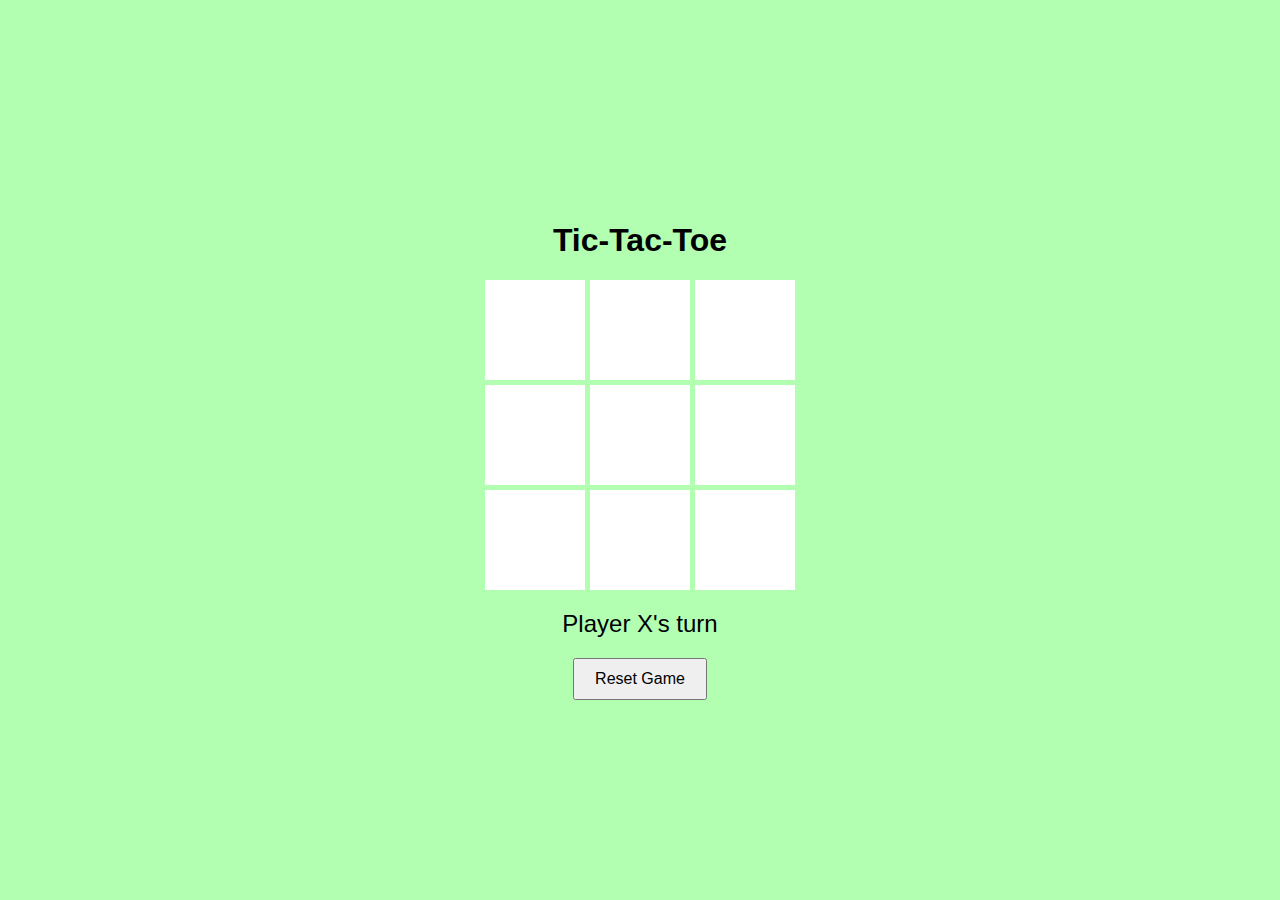
<file: task-3/taskk.html>
<!DOCTYPE html>
<html lang="en">
<head>
    <meta charset="UTF-8">
    <meta name="viewport" content="width=device-width, initial-scale=1.0">
    <title>Tic-Tac-Toe</title>
    <link rel="stylesheet" href="styles.css">
</head>
<body>
    <div class="container">
        <h1>Tic-Tac-Toe</h1>
        <div class="board" id="board">
            <div class="cell" data-index="0"></div>
            <div class="cell" data-index="1"></div>
            <div class="cell" data-index="2"></div>
            <div class="cell" data-index="3"></div>
            <div class="cell" data-index="4"></div>
            <div class="cell" data-index="5"></div>
            <div class="cell" data-index="6"></div>
            <div class="cell" data-index="7"></div>
            <div class="cell" data-index="8"></div>
        </div>
        <div class="status" id="status"></div>
        <button id="reset">Reset Game</button>
    </div>
    <script src="script.js"></script>
</body>
</html>
</file>
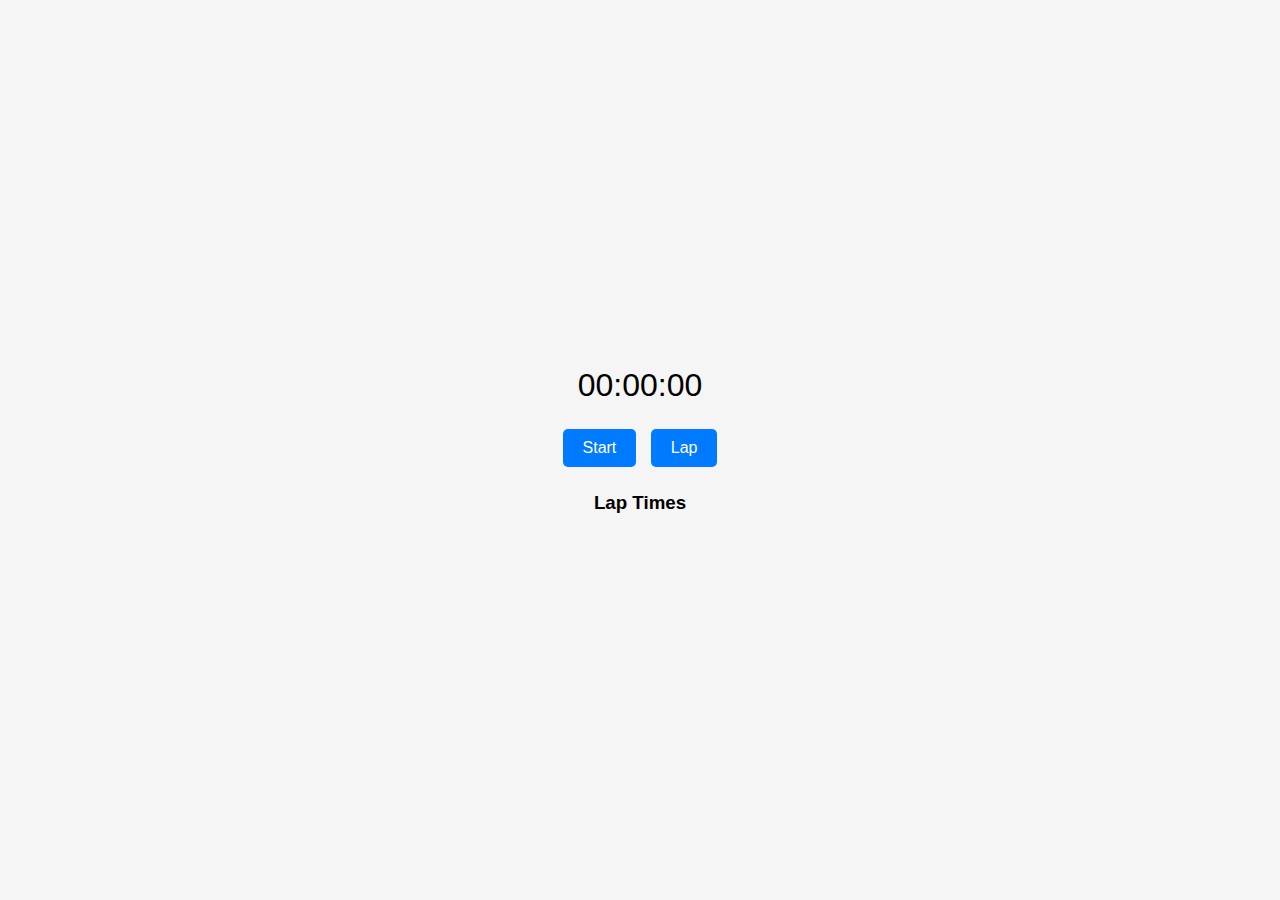
<file: task_2/task.html>
<!DOCTYPE html>
<html lang="en">
<head>
    <meta charset="UTF-8">
    <meta name="viewport" content="width=device-width, initial-scale=1.0">
    <title>Stopwatch</title>
    <link rel="stylesheet" href="body.css">
</head>
<body>
    <div class="stopwatch">
        <div class="display">
            <span id="minutes">00</span>:<span id="seconds">00</span>:<span id="milliseconds">00</span>
        </div>
        <div class="controls">
            <button id="startStopBtn">Start</button>
            <button id="lapResetBtn">Lap</button>
        </div>
        <div class="laps">
            <h3>Lap Times</h3>
            <ul id="lapList"></ul>
        </div>
    </div>
    <script src="docu.js"></script>
</body>
</html>
</file>
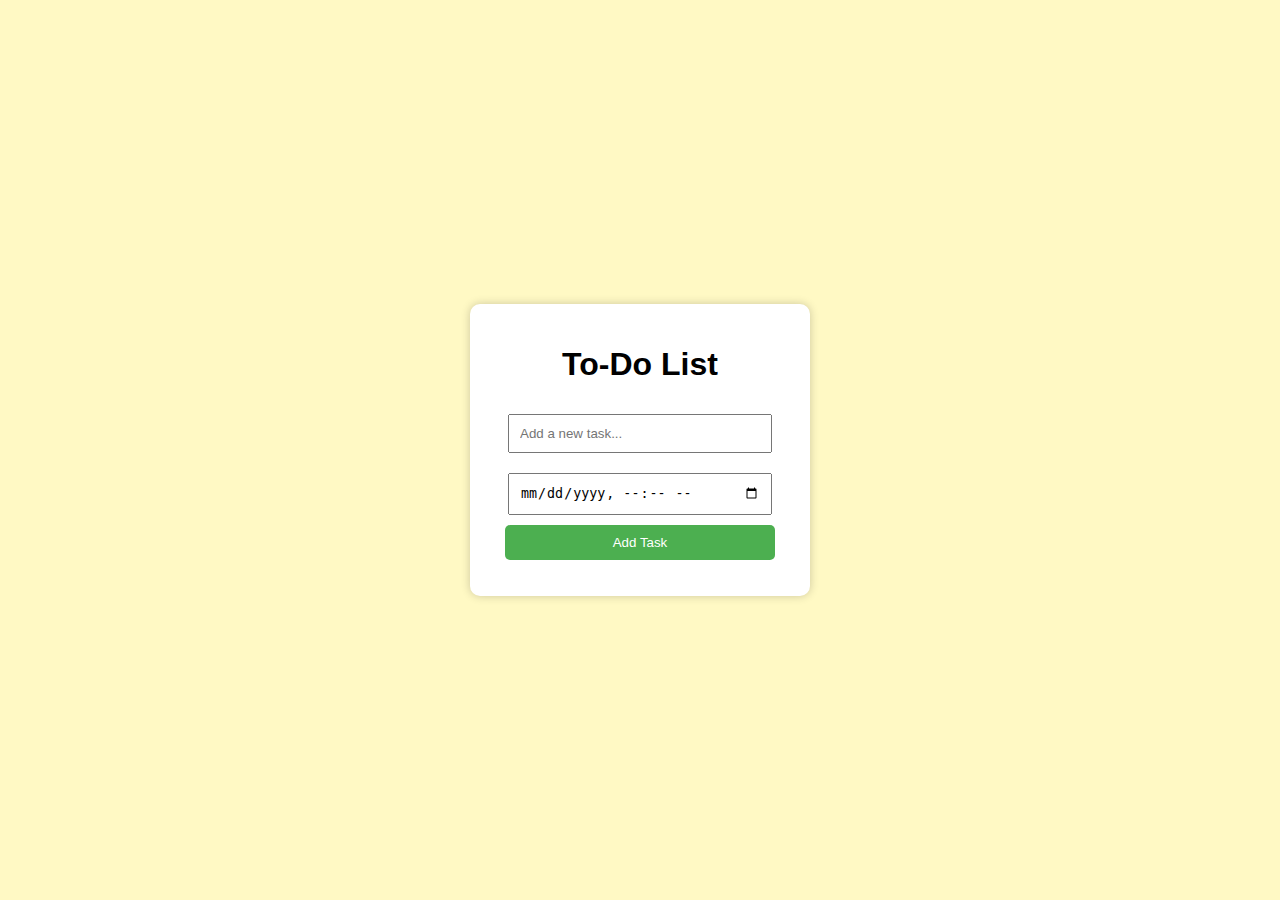
<file: task_4/task.html>
<!DOCTYPE html>
<html lang="en">
<head>
    <meta charset="UTF-8">
    <meta name="viewport" content="width=device-width, initial-scale=1.0">
    <title>To-Do App</title>
    <link rel="stylesheet" href="styles.css">
</head>
<body>
    <div class="container">
        <h1>To-Do List</h1>
        <input type="text" id="taskInput" placeholder="Add a new task...">
        <input type="datetime-local" id="taskDate">
        <button id="addTask">Add Task</button>
        <ul id="taskList"></ul>
    </div>
    <script src="script.js"></script>
</body>
</html>
</file>
<file: task-3/styles.css>
body {
    font-family: Arial, sans-serif;
    background-color: #b2ffb2; /* Green background */
    display: flex;
    justify-content: center;
    align-items: center;
    height: 100vh;
    margin: 0;
}

.container {
    text-align: center;
}

.board {
    display: grid;
    grid-template-columns: repeat(3, 100px);
    grid-template-rows: repeat(3, 100px);
    gap: 5px;
}

.cell {
    width: 100px;
    height: 100px;
    background-color: #fff;
    display: flex;
    justify-content: center;
    align-items: center;
    font-size: 2em;
    cursor: pointer;
}

.cell:hover {
    background-color: #f0f0f0;
}

.status {
    margin-top: 20px;
    font-size: 1.5em;
}

button {
    margin-top: 20px;
    padding: 10px 20px;
    font-size: 1em;
    cursor: pointer;
}
</file>
<file: task_2/body.css>
body {
    font-family: Arial, sans-serif;
    display: flex;
    justify-content: center;
    align-items: center;
    height: 100vh;
    margin: 0;
    background: #f5f5f5;
}

.stopwatch {
    text-align: center;
}

.display {
    font-size: 2em;
    margin-bottom: 20px;
}

.controls {
    margin-bottom: 20px;
}

button {
    font-size: 1em;
    padding: 10px 20px;
    margin: 5px;
    cursor: pointer;
    border: none;
    border-radius: 5px;
    background-color: #007bff;
    color: #fff;
    transition: background-color 0.3s;
}

button:hover {
    background-color: #0056b3;
}

.laps {
    margin-top: 20px;
}

.laps ul {
    list-style-type: none;
    padding: 0;
}

.laps li {
    padding: 5px 0;
}
</file>
<file: task_4/styles.css>
body {
    font-family: Arial, sans-serif;
    background-color: #fff9c4; /* Yellow background */
    display: flex;
    justify-content: center;
    align-items: center;
    height: 100vh;
    margin: 0;
}

.container {
    text-align: center;
    width: 300px;
    box-shadow: 0 0 10px rgba(0, 0, 0, 0.2);
    padding: 20px;
    background-color: #fff;
    border-radius: 10px;
}

input[type="text"],
input[type="datetime-local"] {
    width: 80%;
    padding: 10px;
    margin: 10px 0;
}

button {
    padding: 10px;
    cursor: pointer;
    background-color: #4caf50;
    color: white;
    border: none;
    border-radius: 5px;
    width: 90%;
}

button:hover {
    background-color: #45a049;
}

ul {
    list-style-type: none;
    padding: 0;
}

li {
    display: flex;
    justify-content: space-between;
    align-items: center;
    padding: 10px;
    border-bottom: 1px solid #ccc;
}

.completed {
    text-decoration: line-through;
    color: gray;
}

.edit-input {
    display: none;
    width: 70%;
}
</file>
